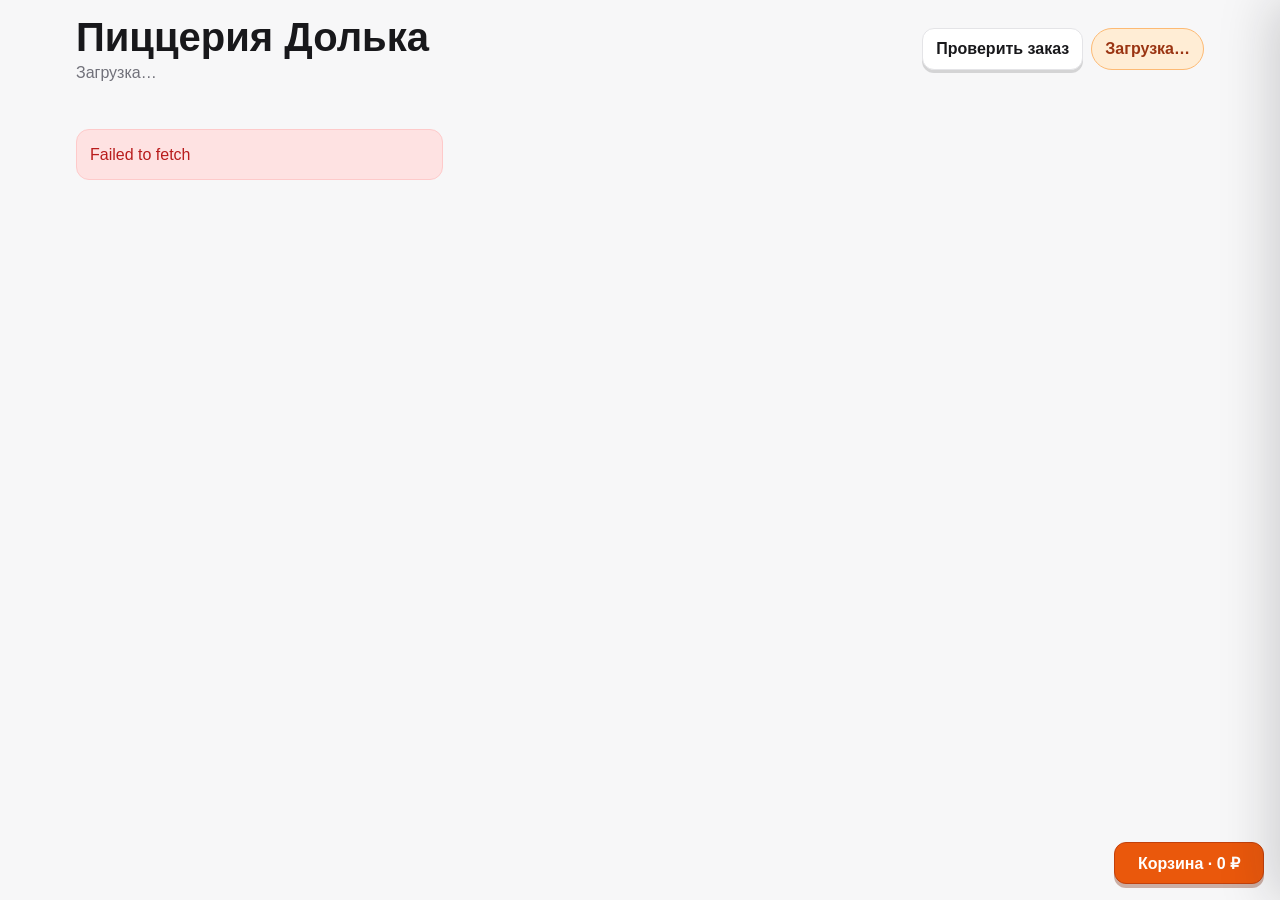
<file: index.html>
<!doctype html>
<html lang="ru">
<head>
  <meta charset="UTF-8">
  <meta name="viewport" content="width=device-width,initial-scale=1,viewport-fit=cover">
  <title>Пиццерия Долька</title>
  <meta name="theme-color" content="#ea580c">
  <meta name="apple-mobile-web-app-capable" content="yes">
  <meta name="apple-mobile-web-app-title" content="Долька">
  <link rel="apple-touch-icon" sizes="180x180" href=".icon_512.png">
  <link rel="icon" type="image/png" href="./icons/icon_180.png">
  <link rel="manifest" href="./manifest.webmanifest">
  <link rel="stylesheet" href="./styles.css?v=4">
  <meta name="theme-color" content="#f97316">
</head>
<body>
<main class="shell">
  <header class="topbar">
    <div class="brand"><h1 id="businessName">Пиццерия Долька</h1><div id="businessMeta" class="meta">Загрузка…</div></div>
    <div class="actions"><a class="button" href="./status.html">Проверить заказ</a><span id="acceptBadge" class="badge warn">Загрузка…</span></div>
  </header>
  <nav id="categories" class="categories"></nav>
  <section id="products" class="products"></section>
  <section id="checkout" class="checkout card">
    <h2>Оформление заказа</h2>
    <div class="form-grid">
      <label>Имя<input id="customerName" maxlength="80" autocomplete="name"></label>
      <label>Телефон<span class="phone"><span>+7</span><input id="customerPhone" inputmode="numeric" maxlength="13" autocomplete="tel-national" placeholder="953 949-06-02"></span></label>
      <label>Получение<select id="deliveryType" required><option value="" selected disabled>Выберите способ получения</option><option value="delivery">Доставка</option><option value="pickup">Самовывоз</option></select></label>
      <label>Оплата<select id="paymentType"></select><span id="paymentHint" class="help"></span></label>
      <label id="addressField" class="full hidden">Адрес доставки<textarea id="customerAddress" rows="2" maxlength="250" placeholder="Например: Рабочая 33 9"></textarea><span class="help">Можно написать коротко: «Рабочая 33 9». Через секунду адрес будет исправлен.</span></label>
      <label class="full">Комментарий<textarea id="customerComment" rows="2" maxlength="400" placeholder="Например: позвонить за 5 минут"></textarea></label>
    </div>
    <div class="checkout-toolbar">
      <button id="editCart" class="button" type="button">Изменить корзину</button>
    </div>
    <div id="checkoutTotals" style="margin-top:14px"></div>
    <button id="submitOrder" class="button primary" type="button" style="width:100%;margin-top:14px"><span class="spinner">Отправка…</span><span id="submitOrderLabel" class="label">Отправить заказ</span></button>
    <div id="feedback" class="feedback"></div>
  </section>
</main>
<button id="cartToggle" class="button primary cart-toggle" type="button">Корзина · 0 ₽</button>
<div id="backdrop" class="backdrop"></div>
<aside id="drawer" class="drawer">
  <div class="drawer-head topbar" style="margin:0"><h2 style="margin:0">Корзина</h2><button id="closeCart" class="button" type="button">Закрыть</button></div>
  <div id="cartLines" class="drawer-body"></div>
  <div class="drawer-foot"><div id="cartTotals"></div><button id="goCheckout" class="button primary" type="button" style="width:100%;margin-top:12px">Перейти к оформлению</button></div>
</aside>
<script src="https://telegram.org/js/telegram-web-app.js"></script>
<script src="./telegram-miniapp.js?v=1"></script>
<script src="./config.js"></script>
<script type="module" src="./app.js?v=6"></script>
</body></html>
</file>
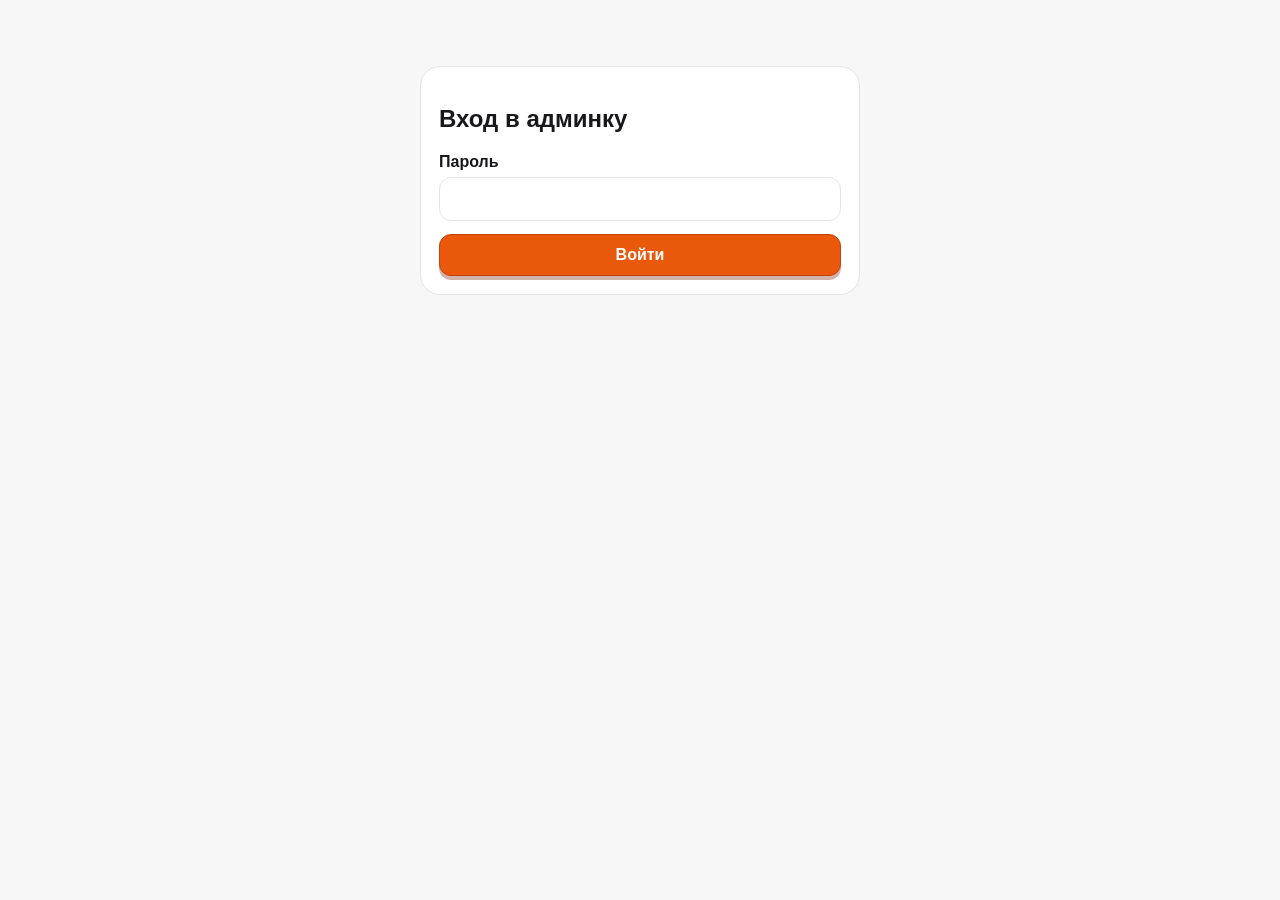
<file: admin.html>
<!doctype html>
<html lang="ru">
<head>
  <link rel="icon" type="image/png" href="./icon-512.png">
  <link rel="apple-touch-icon" href="./icon-512.png">
  <meta charset="UTF-8">
  <meta name="viewport" content="width=device-width,initial-scale=1,viewport-fit=cover">
  <title>Админка — Долька</title>
  <meta name="theme-color" content="#ea580c">
  <link rel="apple-touch-icon" sizes="180x180" href="./icons/icon-180.png">
  <link rel="stylesheet" href="./styles.css">
  <link rel="stylesheet" href="./inventory-admin.css?v=2">
</head>
<body>
  <main class="shell">
    <section id="login" class="card admin-login">
      <h1>Вход в админку</h1>
      <label>
        Пароль
        <input id="password" type="password" autocomplete="current-password">
      </label>
      <button id="loginButton" class="button primary" type="button" style="width:100%;margin-top:13px">
        Войти
      </button>
      <div id="loginFeedback" class="feedback"></div>
    </section>

    <section id="main" class="admin-main">
      <header class="topbar">
        <div class="brand">
          <h1>Управление пиццерией</h1>
          <div class="meta">Заказы, меню и настройки</div>
        </div>
        <div class="actions">
          <a class="button" href="./qr.html" target="_blank" rel="noopener">QR-код</a>
          <a class="button" href="./" target="_blank" rel="noopener">Открыть сайт</a>
          <button id="logout" class="button" type="button">Выйти</button>
        </div>
      </header>

      <nav class="admin-tabs" aria-label="Разделы админки">
        <button class="button admin-tab active" type="button" data-tab="ordersSection">Заказы</button>
        <button class="button admin-tab" type="button" data-tab="productsSection">Меню</button>
        <button class="button admin-tab" type="button" data-tab="settingsSection">Настройки</button>
      </nav>

      <section id="ordersSection" class="admin-section show card">
        <div class="topbar">
          <h2 style="margin:0">Заказы</h2>
          <div class="actions">
            <select id="filter" style="margin:0;width:auto">
              <option value="">Все статусы</option>
            </select>
            <button id="refresh" class="button" type="button">Обновить</button>
            <button id="export" class="button" type="button">Скачать CSV</button>
          </div>
        </div>
        <div class="table-wrap">
          <table>
            <thead>
              <tr>
                <th>Заказ</th>
                <th>Время</th>
                <th>Клиент</th>
                <th>Получение</th>
                <th>Оплата</th>
                <th>Сумма</th>
                <th>Статус</th>
                <th>Действие</th>
              </tr>
            </thead>
            <tbody id="orders"></tbody>
          </table>
        </div>
      </section>

      <section id="productsSection" class="admin-section card">
        <div class="topbar">
          <div>
            <h2 style="margin:0">Меню</h2>
            <div class="meta">Добавление, цена, фото и доступность товаров</div>
          </div>
          <button id="addProduct" class="button primary" type="button">Добавить товар</button>
        </div>
        <div id="productsAdmin" class="admin-stack"></div>
      </section>

      <section id="settingsSection" class="admin-section card">
        <div class="topbar">
          <div>
            <h2 style="margin:0">Настройки</h2>
            <div class="meta">Стоимость доставки, минимальный заказ и способы оплаты</div>
          </div>
          <button id="saveSettings" class="button primary" type="button">Сохранить</button>
        </div>

        <div class="form-grid">
          <label>
            Название
            <input id="businessName" maxlength="100">
          </label>
          <label>
            Телефон
            <input id="businessPhone" maxlength="50">
          </label>
          <label class="full">
            Адрес самовывоза
            <input id="businessAddress" maxlength="250">
          </label>
          <label>
            Режим работы
            <input id="workingHours" maxlength="100">
          </label>
          <label>
            Доставка, ₽
            <input id="deliveryPrice" type="number" min="0" step="1">
          </label>
          <label>
            Минимальный заказ, ₽
            <input id="minimumOrder" type="number" min="0" step="1">
          </label>
        </div>

        <div class="admin-switches">
          <label class="switch-row">
            <input id="acceptOrders" type="checkbox">
            <span><strong>Принимать заказы</strong><small>Если выключено, оформить заказ нельзя</small></span>
          </label>
          <label class="switch-row">
            <input id="inventoryEnabled" type="checkbox">
            <span><strong>Автоматический складской учёт</strong><small>Включайте после внесения фактических остатков. При нехватке сырья товар станет недоступен.</small></span>
          </label>
          <label class="switch-row">
            <input id="cashEnabled" type="checkbox">
            <span><strong>Наличные при получении</strong></span>
          </label>
          <label class="switch-row">
            <input id="cardEnabled" type="checkbox">
            <span><strong>Карта при получении</strong></span>
          </label>
          <label class="switch-row">
            <input id="sbpEnabled" type="checkbox">
            <span><strong>Онлайн через СБП</strong><small>Показывается покупателю только после настройки ЮKassa</small></span>
          </label>
        </div>
      </section>

      <div id="feedback" class="feedback"></div>
    </section>
  </main>

  <script src="./config.js"></script>
  <script type="module" src="./admin.js?v=3"></script>
  <script type="module" src="./inventory-admin.js?v=2"></script>
</body>
</html>
</file>
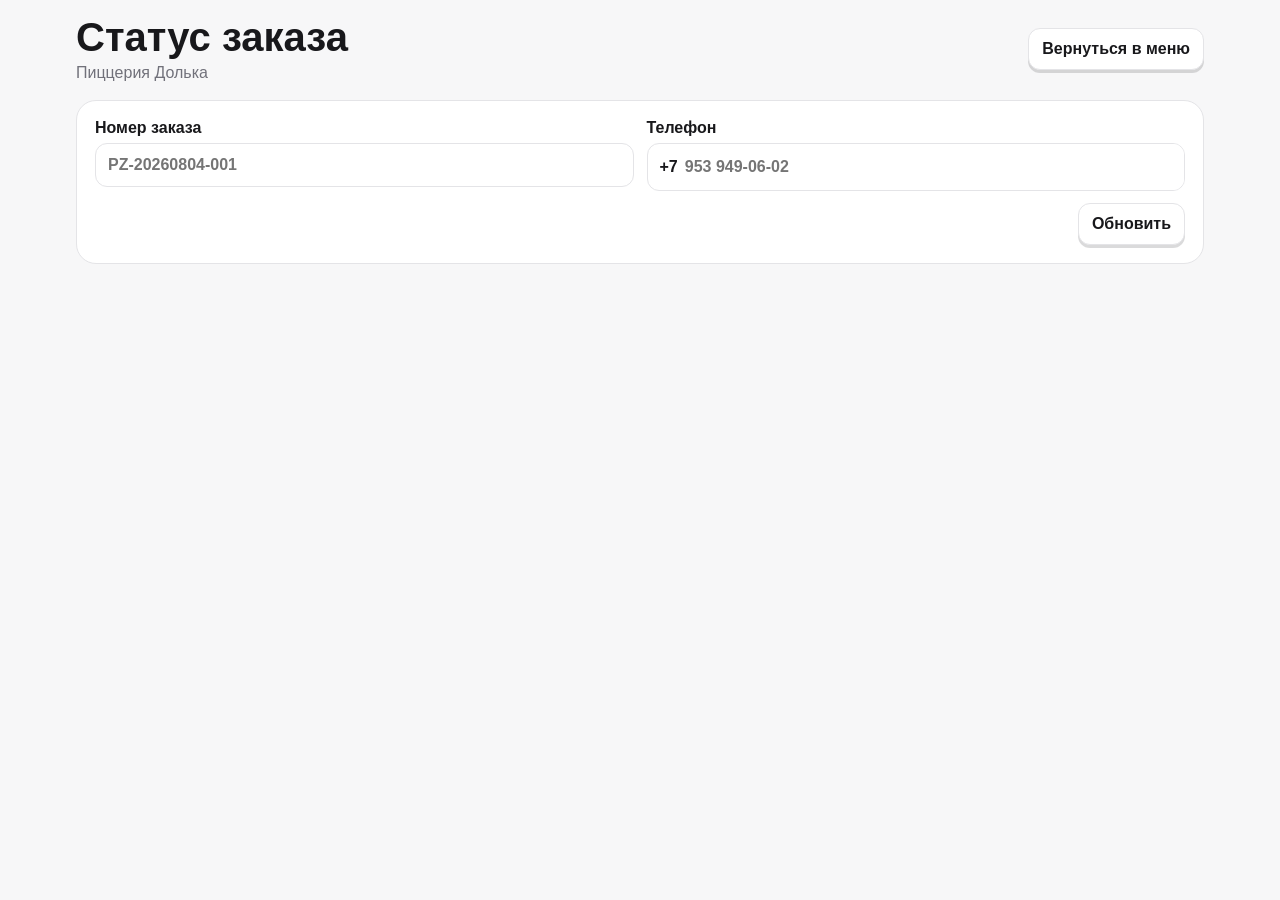
<file: status.html>
<!doctype html><html lang="ru"><head><meta charset="UTF-8"><meta name="viewport" content="width=device-width,initial-scale=1,viewport-fit=cover"><title>Статус заказа — Долька</title><meta name="theme-color" content="#ea580c"><link rel="apple-touch-icon" sizes="180x180" href="./icons/icon-180.png"><link rel="stylesheet" href="./styles.css?v=9"></head><body><main class="shell"><header class="topbar"><div class="brand"><h1>Статус заказа</h1><div class="meta">Пиццерия Долька</div></div><a class="button" href="./">Вернуться в меню</a></header><section class="card"><div class="form-grid"><label>Номер заказа<input id="orderId" placeholder="PZ-20260804-001"></label><label id="phoneField">Телефон<span class="phone"><span>+7</span><input id="phone" inputmode="numeric" maxlength="13" placeholder="953 949-06-02"></span></label></div><div id="feedback" class="feedback"></div><div class="status-refresh-row"><button id="refreshStatus" class="button" type="button">Обновить</button></div></section><section id="result" class="card hidden" style="margin-top:16px"><div class="topbar"><div><h2 id="resultId" style="margin:0"></h2><div id="created" class="meta"></div></div><span id="status" class="badge warn"></span></div><div id="progressBlock" class="order-progress-block" aria-live="polite">
  <div class="progress-heading">
    <strong>Этап выполнения заказа</strong>
    <span id="progressPercent" class="progress-percent"></span>
  </div>
  <div id="orderProgress" class="order-progress"></div>
  <div id="progressMessage" class="progress-message"></div>
</div>
<div class="status-grid"><div class="detail"><span>Получение</span><strong id="delivery"></strong></div><div class="detail"><span>Оплата</span><strong id="payment"></strong></div><div class="detail"><span>Сумма</span><strong id="total"></strong></div><div class="detail"><span>Обновлён</span><strong id="updated"></strong></div></div><a id="pay" class="button primary hidden" style="margin-top:14px">Перейти к оплате СБП</a><div id="items" style="margin-top:14px"></div></section></main><script src="./config.js"></script><script type="module" src="./status.js?v=9"></script></body></html>
</file>
<file: styles.css>
:root{--a:#ea580c;--ad:#c2410c;--as:#fff7ed;--bg:#f7f7f8;--s:#fff;--t:#18181b;--m:#71717a;--b:#e4e4e7;--ok:#166534;--okb:#dcfce7;--err:#b91c1c;--errb:#fee2e2}
*{box-sizing:border-box}html{min-width:320px;background:var(--bg);overflow-x:hidden}body{min-width:320px;margin:0;overflow-x:hidden;background:var(--bg);color:var(--t);font-family:-apple-system,BlinkMacSystemFont,"Segoe UI",Arial,sans-serif}
button,input,textarea,select,a{font:inherit}button,a{-webkit-tap-highlight-color:transparent}.shell{width:min(100%,1160px);margin:auto;padding:16px}.topbar{display:flex;align-items:center;justify-content:space-between;gap:14px;flex-wrap:wrap;margin-bottom:18px}.brand{min-width:0}.brand h1{margin:0;font-size:clamp(26px,5vw,40px);line-height:1.05;overflow-wrap:anywhere}.meta{margin-top:6px;color:var(--m);overflow-wrap:anywhere}.actions{display:flex;gap:8px;flex-wrap:wrap}.button{display:inline-flex;min-height:42px;align-items:center;justify-content:center;gap:7px;border:1px solid var(--b);border-radius:12px;padding:10px 13px;background:#fff;color:var(--t);font-weight:750;text-decoration:none;cursor:pointer;box-shadow:0 3px 0 rgba(39,39,42,.17)}.button:active{transform:translateY(3px);box-shadow:none}.button:disabled{opacity:.5;cursor:not-allowed;transform:none}.primary{border-color:var(--ad)!important;background:var(--a)!important;color:#fff!important;box-shadow:0 4px 0 rgba(124,45,18,.36)!important}.badge{display:inline-flex;align-items:center;min-height:38px;border-radius:999px;padding:8px 13px;font-weight:750}.badge.ok{border:1px solid #86efac;background:var(--okb);color:var(--ok)}.badge.warn{border:1px solid #fdba74;background:#ffedd5;color:#9a3412}.card{border:1px solid var(--b);border-radius:20px;background:#fff;padding:18px}.categories{display:flex;gap:9px;overflow-x:auto;padding:3px 0 12px;scrollbar-width:none}.categories::-webkit-scrollbar{display:none}.category{flex:0 0 auto;white-space:nowrap}.category.active{border-color:var(--ad);background:var(--a);color:#fff}.products{display:grid;grid-template-columns:repeat(3,minmax(0,1fr));gap:14px}.product{min-width:0;overflow:hidden;border:1px solid var(--b);border-radius:19px;background:#fff}.product-image{display:grid;width:100%;aspect-ratio:16/10;place-items:center;overflow:hidden;background:var(--as);font-size:50px}.product-image img{width:100%;height:100%;object-fit:cover}.product-body{padding:15px}.product h2{margin:0 0 7px;font-size:20px}.desc{min-height:43px;color:var(--m);line-height:1.4}.product-bottom{display:flex;align-items:flex-end;justify-content:space-between;gap:10px;margin-top:15px}.price{font-size:22px;font-weight:850}.buy{display:flex;gap:7px;align-items:stretch}.picker{display:inline-flex;min-height:42px;align-items:center;overflow:hidden;border:1px solid var(--ad);border-radius:12px;background:var(--a);color:#fff;box-shadow:0 4px 0 rgba(124,45,18,.36)}.picker button{width:36px;min-height:40px;border:0;background:transparent;color:#fff;font-size:19px;font-weight:850}.picker span{display:grid;min-width:34px;place-items:center;border-inline:1px solid rgba(255,255,255,.3);font-weight:850}.cart-toggle{position:fixed;right:max(16px,env(safe-area-inset-right));bottom:max(16px,env(safe-area-inset-bottom));z-index:50;min-width:150px}.backdrop{position:fixed;inset:0;z-index:60;display:none;background:rgba(24,24,27,.48)}.backdrop.show{display:block}.drawer{position:fixed;top:0;right:0;z-index:70;display:flex;width:min(100%,480px);height:100dvh;flex-direction:column;transform:translateX(102%);background:#fff;box-shadow:-18px 0 50px rgba(24,24,27,.18);transition:.22s}.drawer.show{transform:translateX(0)}.drawer-head,.drawer-foot{flex:none;padding:16px;border-bottom:1px solid var(--b)}.drawer-foot{border-top:1px solid var(--b);border-bottom:0}.drawer-body{flex:1;overflow:auto;padding:16px}.cart-line{display:grid;grid-template-columns:1fr auto;gap:12px;padding:13px 0;border-bottom:1px solid var(--b)}.cart-actions{display:flex;align-items:center;gap:7px}.mini{width:34px;height:34px;border:1px solid var(--b);border-radius:10px;background:#fff;font-weight:800}.total-row{display:flex;justify-content:space-between;gap:15px;padding:5px 0}.total-row.final{margin-top:8px;padding-top:12px;border-top:1px solid var(--b);font-size:20px;font-weight:850}.checkout{display:none;margin-top:18px}.checkout.show{display:block}.form-grid{display:grid;grid-template-columns:repeat(2,minmax(0,1fr));gap:13px}.full{grid-column:1/-1}label{display:block;font-weight:700}input,textarea,select{width:100%;min-width:0;margin-top:6px;border:1px solid var(--b);border-radius:12px;background:#fff;padding:12px;color:var(--t);font-size:16px}textarea{min-height:78px;max-height:190px;resize:vertical;overflow-wrap:anywhere}input:focus,textarea:focus,select:focus{border-color:#a1a1aa;outline:none;box-shadow:0 0 0 3px rgba(24,24,27,.07)}.phone{display:flex;min-height:48px;align-items:center;margin-top:6px;overflow:hidden;border:1px solid var(--b);border-radius:12px;background:#fff}.phone:focus-within{border-color:#a1a1aa;box-shadow:0 0 0 3px rgba(24,24,27,.07)}.phone span{padding-left:12px;font-weight:750}.phone input{min-height:46px;margin:0;border:0;border-radius:0;padding-left:7px;box-shadow:none}.help{margin-top:6px;color:var(--m);font-size:13px;line-height:1.4}.feedback{display:none;margin-top:14px;border-radius:13px;padding:13px;line-height:1.45}.feedback.show{display:block}.feedback.ok{border:1px solid #86efac;background:var(--okb);color:var(--ok)}.feedback.error{border:1px solid #fecaca;background:var(--errb);color:var(--err)}.success-actions{display:flex;gap:8px;flex-wrap:wrap;margin-top:12px}.loading .label{display:none}.spinner{display:none}.loading .spinner{display:inline}.status-grid{display:grid;grid-template-columns:repeat(2,minmax(0,1fr));gap:10px}.detail{border-radius:12px;background:#f4f4f5;padding:11px}.detail span{display:block;margin-bottom:4px;color:var(--m);font-size:13px}.order-item{display:flex;justify-content:space-between;gap:12px;padding:9px 0;border-bottom:1px solid var(--b)}.hidden{display:none!important}.admin-login{width:min(100%,440px);margin:50px auto}.admin-main{display:none}.admin-main.show{display:block}.table-wrap{overflow:auto;border:1px solid var(--b);border-radius:15px}table{width:100%;min-width:780px;border-collapse:collapse}th,td{border-bottom:1px solid var(--b);padding:10px 12px;text-align:left;vertical-align:top}th{position:sticky;top:0;background:#f4f4f5;font-size:13px}.qr{display:block;width:min(430px,88vw);margin:18px auto;border:16px solid #fff;border-radius:18px}.center{text-align:center}
@media(max-width:900px){.products{grid-template-columns:repeat(2,minmax(0,1fr))}.product-bottom{align-items:stretch;flex-direction:column}.buy{justify-content:space-between}.buy .button{flex:1}}
@media(max-width:620px){.shell{padding:12px}.topbar{align-items:flex-start}.actions{width:100%}.actions .button,.actions .badge{flex:1}.products,.form-grid,.status-grid{grid-template-columns:1fr}.full{grid-column:auto}.desc{min-height:auto}.product-bottom{flex-direction:column}.buy{width:100%}.buy .button{min-width:0}.cart-toggle{left:12px;right:12px;width:auto}}

/* Расширенная админка */
.admin-tabs{display:flex;gap:8px;overflow-x:auto;margin-bottom:14px;padding:2px 0 7px;scrollbar-width:none}.admin-tabs::-webkit-scrollbar{display:none}.admin-tab{flex:0 0 auto;white-space:nowrap}.admin-tab.active{border-color:var(--ad);background:var(--a);color:#fff}.admin-section{display:none}.admin-section.show{display:block}.admin-stack{display:grid;gap:13px}.product-editor{border:1px solid var(--b);border-radius:16px;padding:14px;background:#fafafa}.product-editor-grid{display:grid;grid-template-columns:repeat(4,minmax(0,1fr));gap:11px}.product-editor-actions{margin-top:12px}.danger-button{border-color:#fecaca!important;background:var(--errb)!important;color:var(--err)!important}.admin-switches{display:grid;grid-template-columns:repeat(2,minmax(0,1fr));gap:10px;margin-top:16px}.switch-row{display:flex;align-items:center;gap:11px;border:1px solid var(--b);border-radius:13px;padding:12px;background:#fff}.switch-row input{flex:0 0 auto;width:22px;height:22px;margin:0}.switch-row span{display:grid;gap:3px}.switch-row small{color:var(--m);font-weight:400;line-height:1.35}.switch-row.compact{align-self:end;min-height:50px}.switch-row.compact span{display:block}
@media(max-width:900px){.product-editor-grid{grid-template-columns:repeat(2,minmax(0,1fr))}}
@media(max-width:620px){.admin-tabs .button{flex:0 0 auto}.product-editor-grid,.admin-switches{grid-template-columns:1fr}.product-editor .full{grid-column:auto}.product-editor-actions .button{flex:1}}

/* Защита от горизонтального сдвига на узких экранах */
.shell,.topbar,.brand,.actions,.card,.product,.product-body,.buy,
.drawer,.drawer-body,.drawer-foot,.checkout,.form-grid,label,
.detail,.order-item{max-width:100%;min-width:0}
.button,.badge,.price,.desc,.detail,.order-item{overflow-wrap:anywhere}
img,svg,video,canvas{max-width:100%}


/* Исправление корзины и оформления заказа */
.checkout-toolbar{
  display:flex;
  justify-content:flex-end;
  margin-top:12px;
}
.checkout.show{
  scroll-margin-top:12px;
}
@media(max-width:620px){
  .checkout-toolbar .button{
    width:100%;
  }
  .checkout{
    padding-bottom:max(18px,env(safe-area-inset-bottom));
  }
}


/* Наглядная шкала статуса заказа */
.error-badge{
  border:1px solid #fecaca;
  background:var(--errb);
  color:var(--err);
}
.order-progress-block{
  margin:18px 0;
  border:1px solid var(--b);
  border-radius:16px;
  padding:16px 14px 14px;
  background:#fafafa;
}
.progress-heading{
  display:flex;
  align-items:center;
  justify-content:space-between;
  gap:12px;
  margin-bottom:16px;
}
.progress-percent{
  color:var(--a);
  font-size:13px;
  font-weight:850;
  white-space:nowrap;
}
.order-progress{
  --steps:5;
  display:grid;
  grid-template-columns:repeat(var(--steps),minmax(0,1fr));
  align-items:start;
}
.progress-step{
  position:relative;
  min-width:0;
  padding:36px 4px 0;
  text-align:center;
  color:#a1a1aa;
}
.progress-step::after{
  content:"";
  position:absolute;
  z-index:0;
  top:13px;
  left:50%;
  width:100%;
  height:4px;
  background:#e4e4e7;
}
.progress-step:last-child::after{
  display:none;
}
.progress-dot{
  position:absolute;
  z-index:2;
  top:0;
  left:50%;
  display:grid;
  width:30px;
  height:30px;
  place-items:center;
  transform:translateX(-50%);
  border:3px solid #d4d4d8;
  border-radius:50%;
  background:#fff;
  color:#a1a1aa;
  font-size:12px;
  font-weight:900;
}
.progress-label{
  display:block;
  font-size:12px;
  font-weight:800;
  line-height:1.25;
  overflow-wrap:anywhere;
}
.progress-step.done,
.progress-step.current{
  color:var(--t);
}
.progress-step.done::after{
  background:var(--a);
}
.progress-step.done .progress-dot{
  border-color:var(--a);
  background:var(--a);
  color:#fff;
}
.progress-step.current .progress-dot{
  border-color:var(--a);
  background:#fff7ed;
  color:var(--a);
  box-shadow:0 0 0 5px rgba(234,88,12,.12);
}
.progress-message{
  margin-top:15px;
  border-radius:12px;
  background:#fff7ed;
  padding:11px 12px;
  color:#9a3412;
  font-size:14px;
  font-weight:700;
  line-height:1.4;
}
.order-progress-block.cancelled{
  border-color:#fecaca;
  background:#fffafa;
}
.order-progress-block.cancelled .progress-percent,
.order-progress-block.cancelled .progress-message{
  color:var(--err);
}
.order-progress-block.cancelled .progress-message{
  background:var(--errb);
}
.order-progress-block.pending .progress-message{
  background:#f4f4f5;
  color:var(--t);
}

@media(max-width:620px){
  .order-progress-block{
    padding-inline:10px;
  }
  .progress-step{
    padding-inline:2px;
  }
  .progress-label{
    font-size:10px;
  }
  .progress-dot{
    width:28px;
    height:28px;
  }
  .progress-step::after{
    top:12px;
  }
}


/* Анимированная шкала и автообновление статуса */

.progress-step::before,
.progress-step::after{
  content:"";
  position:absolute;
  top:13px;
  left:50%;
  width:100%;
  height:4px;
  border-radius:999px;
}
.progress-step::before{
  z-index:0;
  background:#e4e4e7;
}
.progress-step::after{
  z-index:1;
  transform:scaleX(0);
  transform-origin:left center;
  background:var(--a);
}
.progress-step:last-child::before,
.progress-step:last-child::after{
  display:none;
}
.progress-step.done::after{
  transform:scaleX(1);
}
.order-progress.animate-in .progress-step.done::after{
  animation:progressLineFill .65s cubic-bezier(.2,.8,.2,1) both;
  animation-delay:calc(var(--step-index) * 110ms);
}
.progress-step.leading::after{
  background:linear-gradient(90deg,var(--a) 0%,#fb923c 45%,#fff7ed 52%,#fb923c 60%,var(--a) 100%);
  background-size:220% 100%;
  animation:progressLineFlow 1.45s linear infinite;
}
.progress-step.current .progress-dot{
  animation:currentStepPulse 1.8s ease-in-out infinite;
}
.progress-step.current .progress-dot::after{
  content:"";
  position:absolute;
  inset:-8px;
  border:2px solid rgba(234,88,12,.22);
  border-radius:50%;
  animation:currentStepRing 1.8s ease-out infinite;
}
.progress-step.complete .progress-dot{
  border-color:#22c55e;
  background:#22c55e;
  color:#fff;
  box-shadow:0 0 0 5px rgba(34,197,94,.13);
  animation:completeStepPop .55s ease both;
}
.order-progress-block.completed .progress-message{
  background:var(--okb);
  color:var(--ok);
}

@keyframes progressLineFill{
  from{transform:scaleX(0)}
  to{transform:scaleX(1)}
}
@keyframes progressLineFlow{
  from{background-position:200% 0}
  to{background-position:0 0}
}
@keyframes currentStepPulse{
  0%,100%{transform:translateX(-50%) scale(1);box-shadow:0 0 0 5px rgba(234,88,12,.10)}
  50%{transform:translateX(-50%) scale(1.08);box-shadow:0 0 0 9px rgba(234,88,12,.04)}
}
@keyframes currentStepRing{
  0%{transform:scale(.72);opacity:.75}
  80%,100%{transform:scale(1.35);opacity:0}
}
@keyframes completeStepPop{
  0%{transform:translateX(-50%) scale(.72)}
  70%{transform:translateX(-50%) scale(1.12)}
  100%{transform:translateX(-50%) scale(1)}
}
}


@media(prefers-reduced-motion:reduce){
  .progress-step::after,
  .progress-dot,
  .progress-dot::after{
    animation:none!important;
    transition:none!important;
  }
}


/* Ручное обновление статуса */
.status-refresh-row{
  display:flex;
  justify-content:flex-end;
  margin-top:12px;
}
@media(max-width:620px){
  .status-refresh-row .button{width:100%}
}
</file>
<file: inventory-admin.css>
.inventory-admin h2,.inventory-admin h3{margin:0}.inventory-toolbar{display:flex;align-items:flex-start;justify-content:space-between;gap:14px;margin-bottom:14px}.inventory-toolbar-actions{display:flex;gap:8px;flex-wrap:wrap}.inventory-metrics{display:grid;grid-template-columns:repeat(5,minmax(0,1fr));gap:10px;margin:14px 0}.inventory-metric{border:1px solid var(--b);border-radius:14px;background:#fff;padding:13px}.inventory-metric span{display:block;color:var(--m);font-size:12px;font-weight:700}.inventory-metric strong{display:block;margin-top:5px;font-size:22px}.inventory-grid{display:grid;grid-template-columns:repeat(2,minmax(0,1fr));gap:13px}.inventory-panel{min-width:0}.inventory-wide{grid-column:1/-1}.inventory-panel-head{display:flex;align-items:flex-start;justify-content:space-between;gap:12px;margin-bottom:12px}.inventory-panel table{min-width:860px}.inventory-state{display:inline-flex;border-radius:999px;padding:5px 9px;font-weight:800}.inventory-state.ok{background:var(--okb);color:var(--ok)}.inventory-state.warn{background:#ffedd5;color:#9a3412}.inventory-state.danger{background:var(--errb);color:var(--err)}.inventory-actions{display:flex;align-items:center;gap:6px}.inventory-small{min-height:34px;padding:6px 9px;font-size:13px}.inventory-list{display:grid;gap:2px}.inventory-list-row{display:flex;align-items:flex-start;justify-content:space-between;gap:12px;padding:10px 0;border-bottom:1px solid var(--b)}.inventory-list-row:last-child{border-bottom:0}.inventory-positive{color:var(--ok)}.inventory-negative,.inventory-warning{color:var(--err)}
@media(max-width:900px){.inventory-metrics{grid-template-columns:repeat(2,minmax(0,1fr))}.inventory-grid{grid-template-columns:1fr}.inventory-wide{grid-column:auto}}
@media(max-width:620px){.inventory-toolbar{flex-direction:column}.inventory-toolbar-actions{width:100%}.inventory-toolbar-actions .button{flex:1}.inventory-metrics{grid-template-columns:1fr 1fr}.inventory-metric strong{font-size:18px}}
</file>
